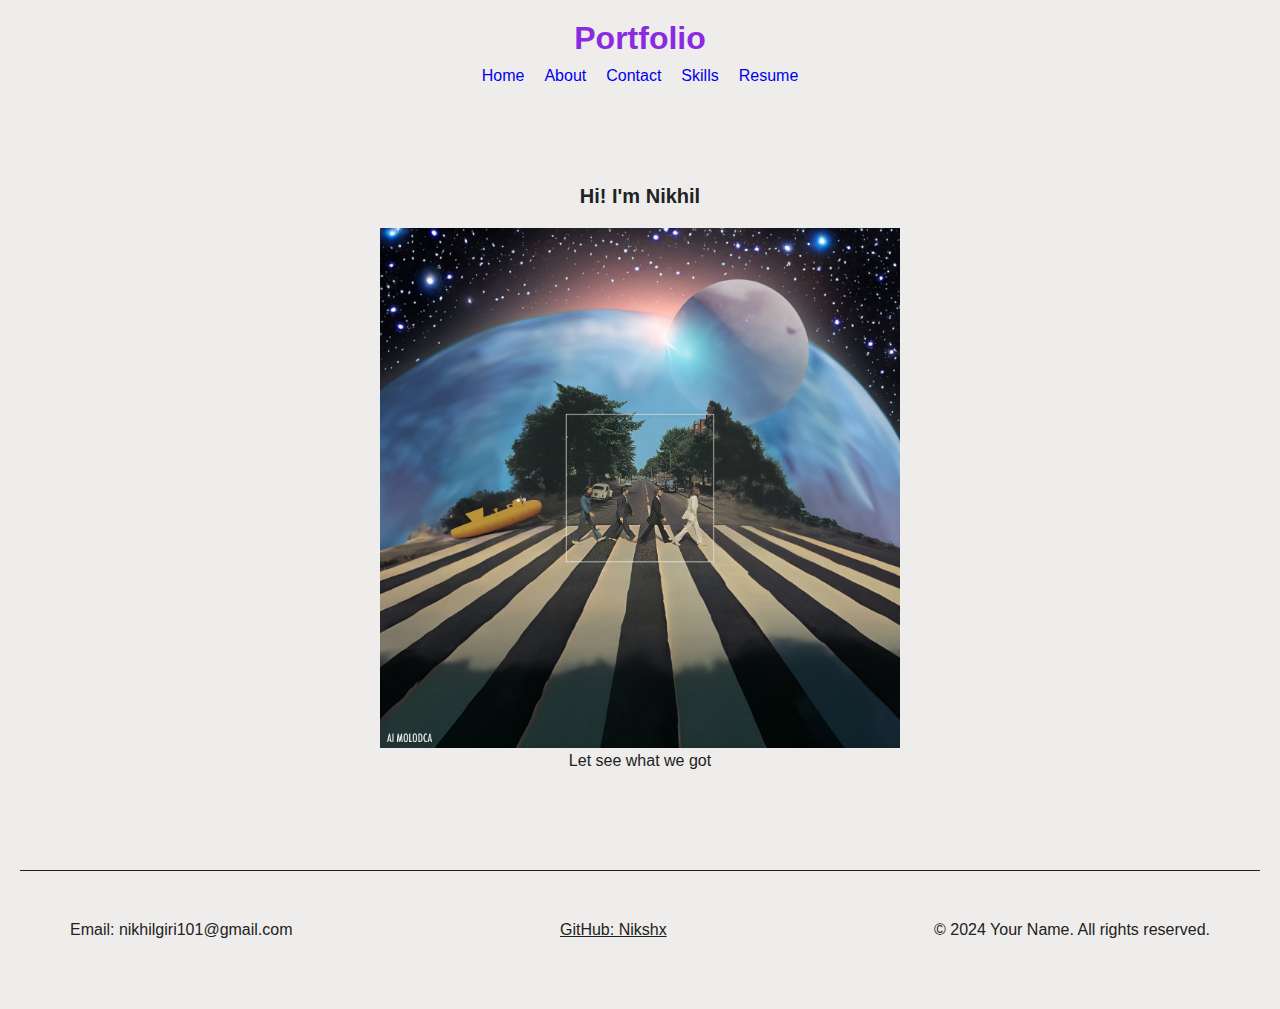
<file: index.html>
<!DOCTYPE html>
<html lang="en">
<head>
    <meta charset="UTF-8">
    <meta name="viewport" content="width=device-width, initial-scale=1.0">
    <title>Portfolio</title>
    <link rel="stylesheet" href="style.css">
    
</head>
<body class="home">
    <header>
        <h1> Portfolio</h1>
        <nav>
            <uL>
                <li><a href="index.html">Home</a></li>
                <li><a href="About.html">About</a></li>
                <li><a href="contact.html">Contact</a></li>
                <li><a href="Skills.html">Skills</a></li>
                <li><a href="Resume.html">Resume</a></li>
            </uL>
        </nav>
    </header>

    <section id="home">
        <h2>Hi! I'm Nikhil</h2>
        <div class="first">
            <img src="images/beatles.jpg" alt="img" class="home-image">
        </div>
        <p>Let see what we got</p>
    </section>


    
    <footer>
        <p>Email: nikhilgiri101@gmail.com <a href="https://github.com/Nikshx">GitHub: Nikshx</a> &copy; 2024 Your Name. All rights reserved. </p>
    </footer>

</body>
</html>
</file>
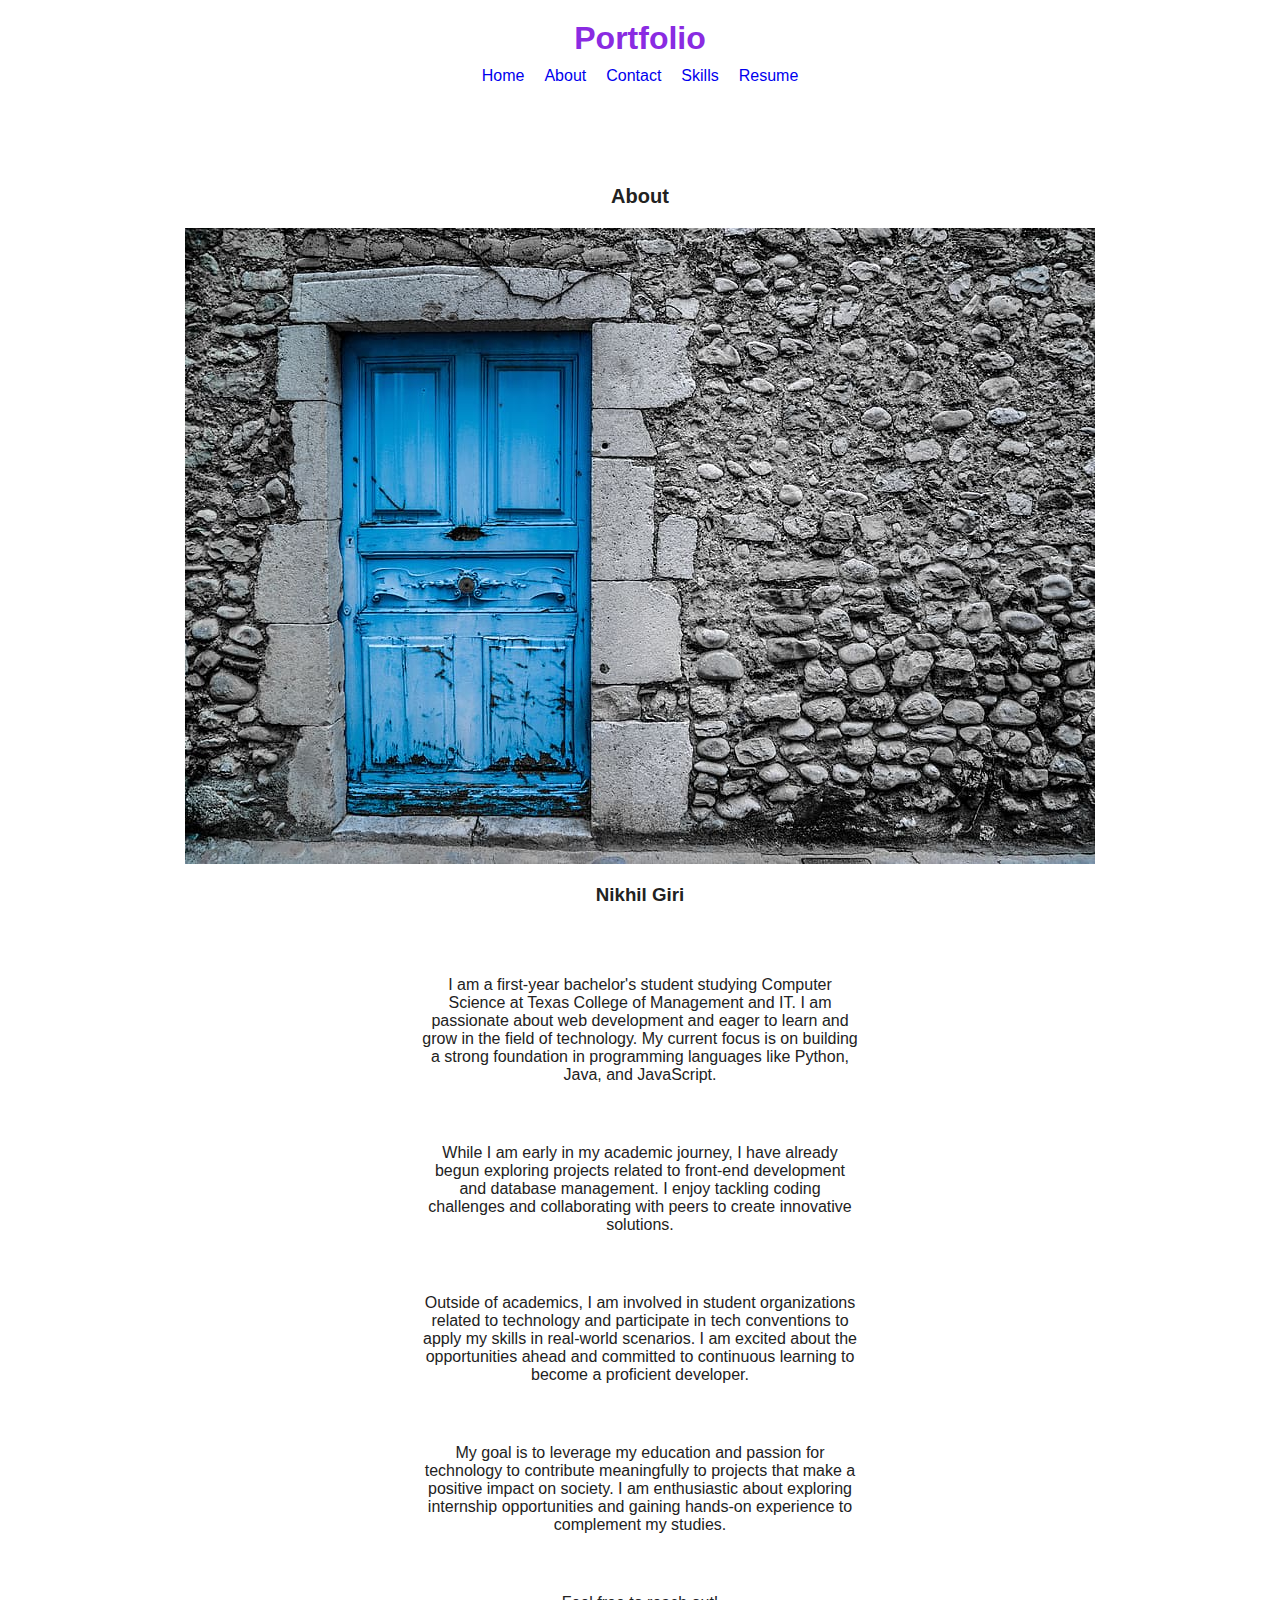
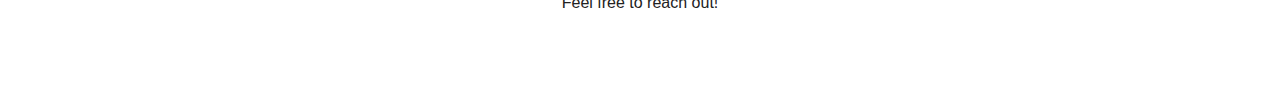
<file: About.html>
<!DOCTYPE html>
<html lang="en">
<head>
    <meta charset="UTF-8">
    <meta name="viewport" content="width=device-width, initial-scale=1.0">
    <title>Portfolio</title>
    <link rel="stylesheet" href="style.css">
</head>
<body class="about">
    <header>
        <h1> Portfolio</h1>
        <nav>
            <uL>
                <li><a href="index.html">Home</a></li>
                <li><a href="About.html">About</a></li>
                <li><a href="contact.html">Contact</a></li>
                <li><a href="Skills.html">Skills</a></li>
                <li><a href="Resume.html">Resume</a></li>
            </uL>
        </nav>
    </header>

    <section id="about">
        <h2>About</h2>
        <div class="about-container">
            <img src="images/door.jpg" alt="Your Image" class="about-image">
            <h3>Nikhil Giri</h3>
            <div class="about-description">
                <p>I am a first-year bachelor's student studying Computer Science at Texas College of Management and IT. I am passionate about web development and eager to learn and grow in the field of technology. My current focus is on building a strong foundation in programming languages like Python, Java, and JavaScript.</p>
                <p>While I am early in my academic journey, I have already begun exploring projects related to front-end development and database management. I enjoy tackling coding challenges and collaborating with peers to create innovative solutions.</p>
                <p>Outside of academics, I am involved in student organizations related to technology and participate in tech conventions to apply my skills in real-world scenarios. I am excited about the opportunities ahead and committed to continuous learning to become a proficient developer.</p>
                <p>My goal is to leverage my education and passion for technology to contribute meaningfully to projects that make a positive impact on society. I am enthusiastic about exploring internship opportunities and gaining hands-on experience to complement my studies.</p>
                <p>Feel free to reach out!</p>
            </div>
        </div>
    </section>
</body>
</html>
</html>
</file>
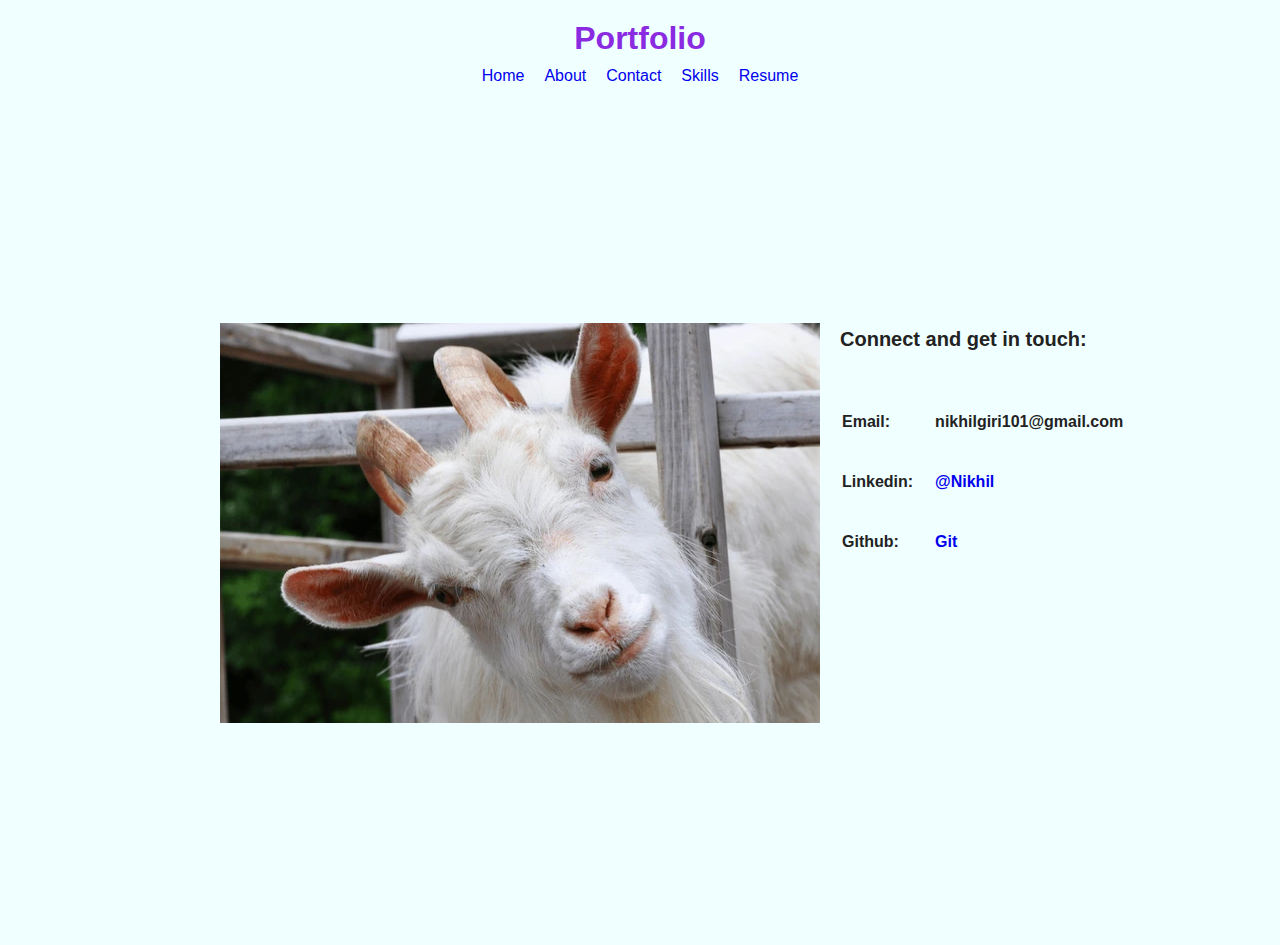
<file: contact.html>
<!DOCTYPE html>
<html lang="en">
<head>
    <meta charset="UTF-8">
    <meta name="viewport" content="width=device-width, initial-scale=1.0">
    <title>Portfolio</title>
    <link rel="stylesheet" href="style.css">
    
</head>
<body class="contact">
    <header>
        <h1> Portfolio</h1>
        <nav>
            <uL>
                <li><a href="index.html">Home</a></li>
                <li><a href="About.html">About</a></li>
                <li><a href="contact.html">Contact</a></li>
                <li><a href="Skills.html">Skills</a></li>
                <li><a href="Resume.html">Resume</a></li>
            </uL>
        </nav>
    </header>

    <section id="contact">
        <div class="contact-container">
            <div class="contact-left">
                <img src="images/goat.jpg">
            </div>
            
            <div class="contact-right">
                <div class="head">
                    <h2>Connect and get in touch:</h2>
                </div>
                
                <table>
                    <tr>
                        <td>Email:</td>
                        <td>nikhilgiri101@gmail.com</td>
                    </tr>
                    <tr>
                        <td>Linkedin:</td>
                        <td><a href="https://www.linkedin.com/in/nikhil-giri-682587233/">@Nikhil</a></td>
                    </tr>
                    <tr>
                        <td>Github:</td>
                        <td><a href="https://github.com/Nikshx">Git</a></td>
                    </tr>
                </table>
                
    
            </div>
        </div>
    </section>

</body>
</html>
</file>
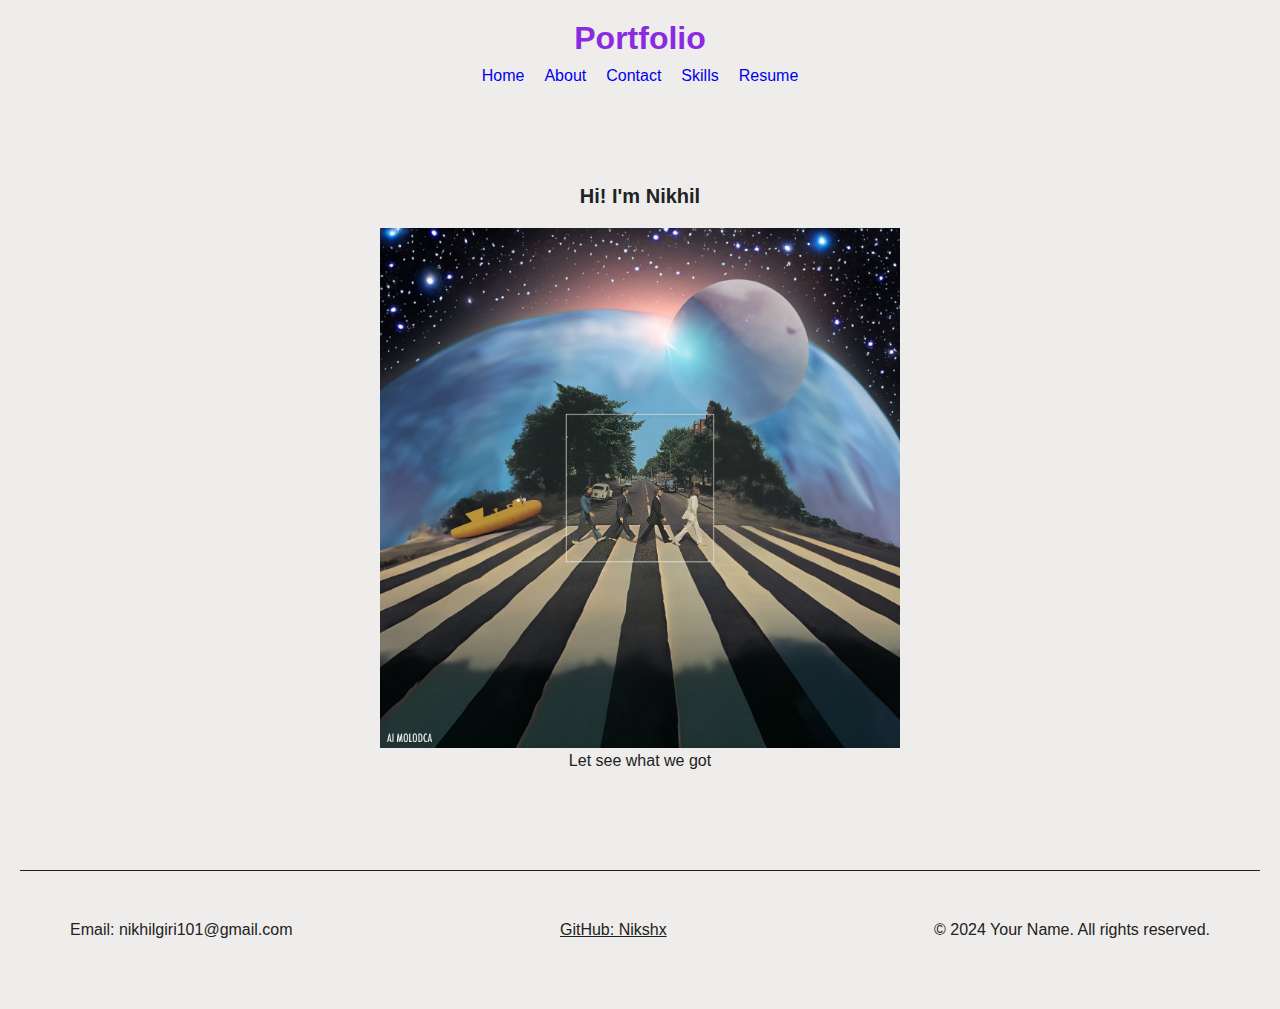
<file: Home.html>
<!DOCTYPE html>
<html lang="en">
<head>
    <meta charset="UTF-8">
    <meta name="viewport" content="width=device-width, initial-scale=1.0">
    <title>Portfolio</title>
    <link rel="stylesheet" href="style.css">
    
</head>
<body class="home">
    <header>
        <h1> Portfolio</h1>
        <nav>
            <uL>
                <li><a href="Home.html">Home</a></li>
                <li><a href="About.html">About</a></li>
                <li><a href="contact.html">Contact</a></li>
                <li><a href="Skills.html">Skills</a></li>
                <li><a href="Resume.html">Resume</a></li>
            </uL>
        </nav>
    </header>

    <section id="home">
        <h2>Hi! I'm Nikhil</h2>
        <div class="first">
            <img src="images/beatles.jpg" alt="img" class="home-image">
        </div>
        <p>Let see what we got</p>
    </section>


    
    <footer>
        <p>Email: nikhilgiri101@gmail.com <a href="https://github.com/Nikshx">GitHub: Nikshx</a> &copy; 2024 Your Name. All rights reserved. </p>
    </footer>

</body>
</html>
</file>
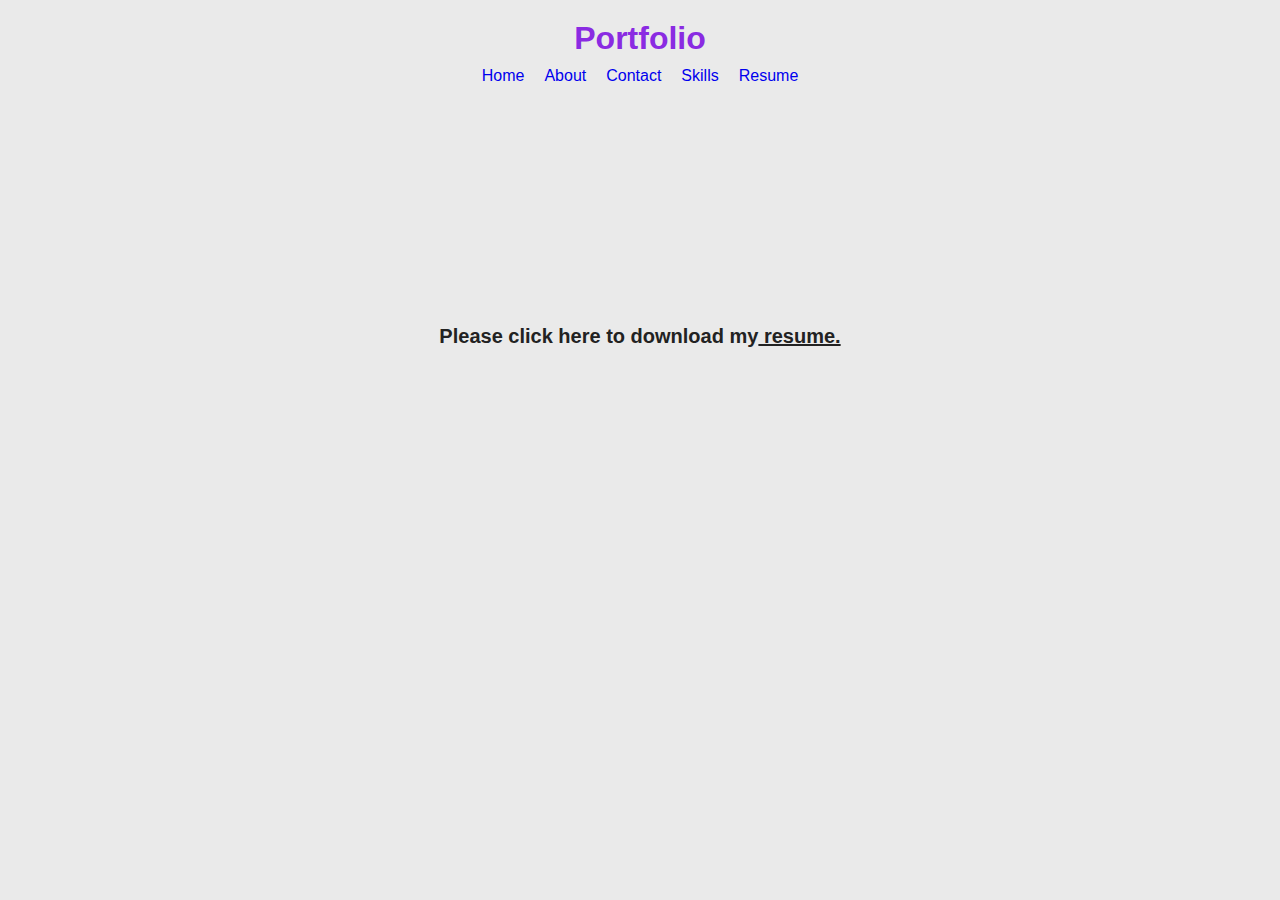
<file: Resume.html>
<!DOCTYPE html>
<html lang="en">
<head>
    <meta charset="UTF-8">
    <meta name="viewport" content="width=device-width, initial-scale=1.0">
    <title>Portfolio</title>
    <link rel="stylesheet" href="style.css">
    
</head>
<body class="resume">
    <header>
        <h1> Portfolio</h1>
        <nav>
            <uL>
                <li><a href="index.html">Home</a></li>
                <li><a href="About.html">About</a></li>
                <li><a href="contact.html">Contact</a></li>
                <li><a href="Skills.html">Skills</a></li>
                <li><a href="Resume.html">Resume</a></li>
            </uL>
        </nav>
    </header>

    <section id="resume">
        <h2>Please click here to download my<a href="images/resume.pdf"> resume.</a></h2>
        
    </section>

</body>
</html>
</file>
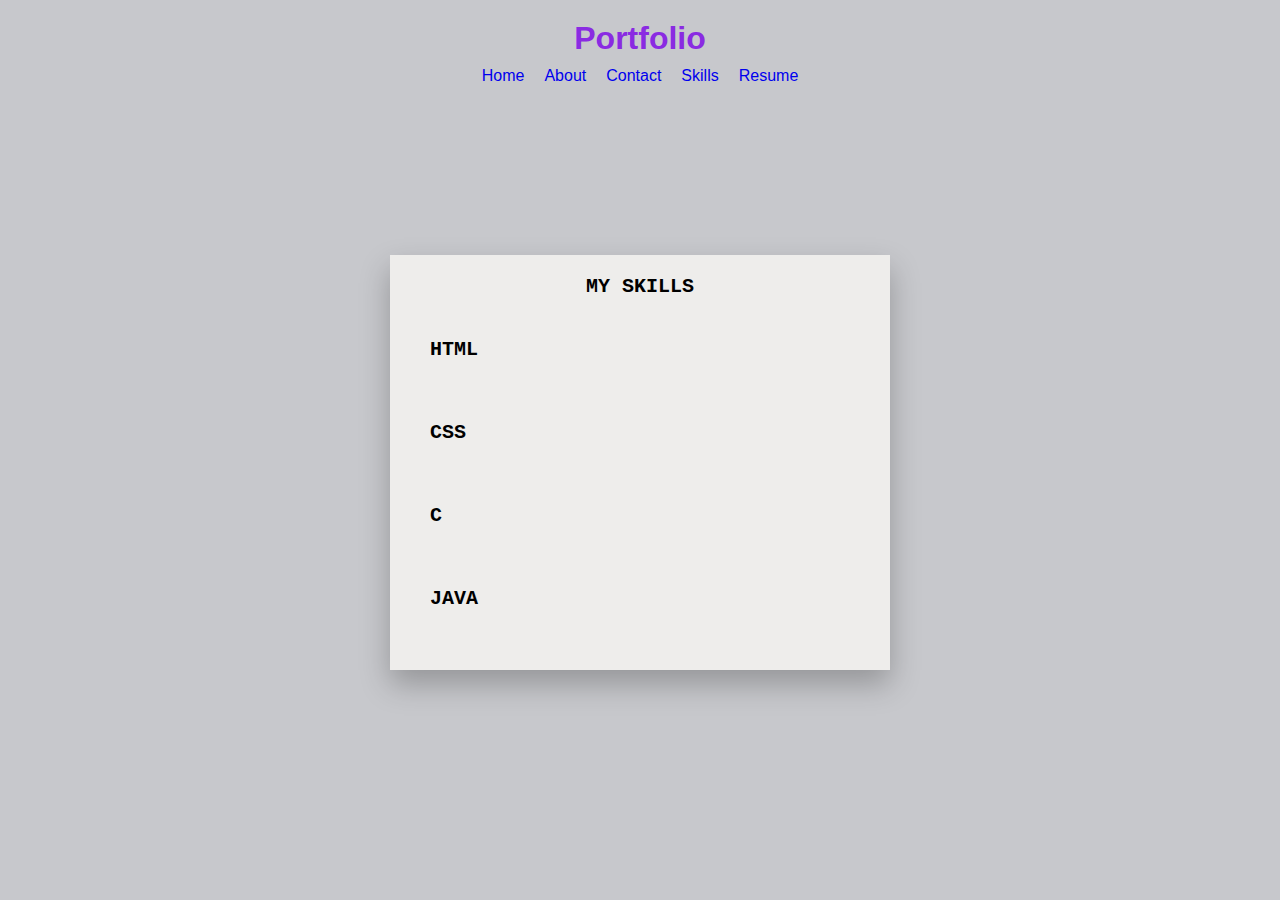
<file: Skills.html>
<!DOCTYPE html>
<html lang="en">
<head>
    <meta charset="UTF-8">
    <meta name="viewport" content="width=device-width, initial-scale=1.0">
    <title>Portfolio</title>
    <link rel="stylesheet" href="style.css">
    
</head>
<body class="skills">
    <header>
        <h1> Portfolio</h1>
        <nav>
            <uL>
                <li><a href="index.html">Home</a></li>
                <li><a href="About.html">About</a></li>
                <li><a href="contact.html">Contact</a></li>
                <li><a href="Skills.html">Skills</a></li>
                <li><a href="Resume.html">Resume</a></li>
            </uL>
        </nav>
    </header>
    <section id="skills">
        <h2>MY SKILLS</h2>
        <ul>
            <li>HTML</li>
            <li>CSS</li>
            <li>C</li>
            <li>JAVA</li>
        </ul>
    </section>
    

</body>
</html>
</file>
<file: style.css>
@import url('https://fonts.googleapis.com/css2?family=Roboto+Slab:wght@100..900&display=swap');
*{
    margin: 0;
    padding: 0;
    box-sizing: border-box;
}

body{
    font-family:'Gill Sans', 'Gill Sans MT', Calibri, 'Trebuchet MS', sans-serif;
    color: blueviolet;
    
    padding: 20px;
    background-size: cover;

}
body.home{
    background-color:#EEEDEB;
}
header {
    text-align: center;
    margin-bottom:40px ;

}

header h1{
    margin-bottom: 10px;
}

nav ul{
    list-style-type: none;
    display: flex;
    justify-content: center;
    gap: 20px;
}

nav a{
    text-decoration: none;
    
}

nav a:hover {
    color: #000;
}

#home {
    color: #222;
    text-align: center;
    margin:100px;
}
.home-image {
    max-width: 50%;
    height: auto;
    display: block;
    margin: 0 auto;
    
}
.first{
    display: inline-block;
    text-align: center;
}

section h2{
    font-size: 20px;
    text-align: center;
    margin-bottom: 20px;
}

section p{
    font-size: medium;
    text-align: center;
}

#about {
    color: #222;
    text-align: center;
    margin-top: 100px; 
    
}
.about h2{
    margin-bottom: 20px;
}
.about h3{
    margin-top: 20px;
    color: #222;
}

.about-container {
    display: inline-block;
    text-align: center;
}

.about-image {
    max-width: 100%;
    height: auto;
    display: block;
    margin: 0 auto;
    
}

.about-description {
   max-width: 500px;
    padding: 10px;
    background-color: #ffffff;
    margin: 20px auto;
    
}
.about-description p{
    color:#222;
    margin: 20px 0;
    padding: 20px;
    

}

#contact{
    display: flex;
    padding: 200px;
    justify-content: end;
    padding-right: 0%;
    
}
.contact-container{
    display: flex;
    align-items: center;
    width: 100%;
    max-width: 1500px;
    height: 400px;
    color: white;
}
.contact-left{
    flex-basis: 60%;
    padding: 10px 0px;
    
}

.contact-right{
    flex-basis: 40%;
    padding: 140px ;
    color: #222;
    white-space: nowrap;
    margin-top: -120px;
    padding-left:20px ;
    
}


.contact-right  table{
    margin-bottom: 30px;
    font-weight: 600;
    
}
.contact-right .head{
    padding-bottom: 20px;
    margin-right: 111px;
}


.contact-right a{
    text-decoration: none;
}

body.contact{
    background: azure;
}



tr td:first-child{
    padding-right: 20px;
}
tr td{
    padding-top: 20px;
    padding-bottom: 20px;
}

body.skills{
    background-color:#C7C8CC;
}

#skills{
    background-color: #EEEDEB;
    padding: 20px;
    text-align: center;
    margin: 170px auto;
    box-shadow: 0 14px 28px rgba(0, 0, 0, 0.25);
    width: 500px;
    font-family:'Courier New', Courier, monospace;
    

}
#skills h2{
    text-align: center;
    color: #000;
}
#skills h3{
    margin: 5px;
}
#skills ul{
    padding: 0;
    list-style-type: none;
    text-align: left;
    font-weight: 600;
    color: #000;
    font-size: 20px;
}

#skills li{
    padding: 20px;
    margin: 20px 0;
}

body.resume{
    background-color: #EAEAEA;
}

#resume h2{
    padding: 200px;
    color: #222;
    font-size: 20px;
    
}

#resume a{
    color: #222;
}


footer{
    background-color: #EEEDEB;
    text-align: center;
    border-top: 1px solid #222;
}

footer p{
    display: flex;
    justify-content: space-between;
    color: #222;
    margin: 50px;
}
footer a{
    color: #222;
}
</file>
